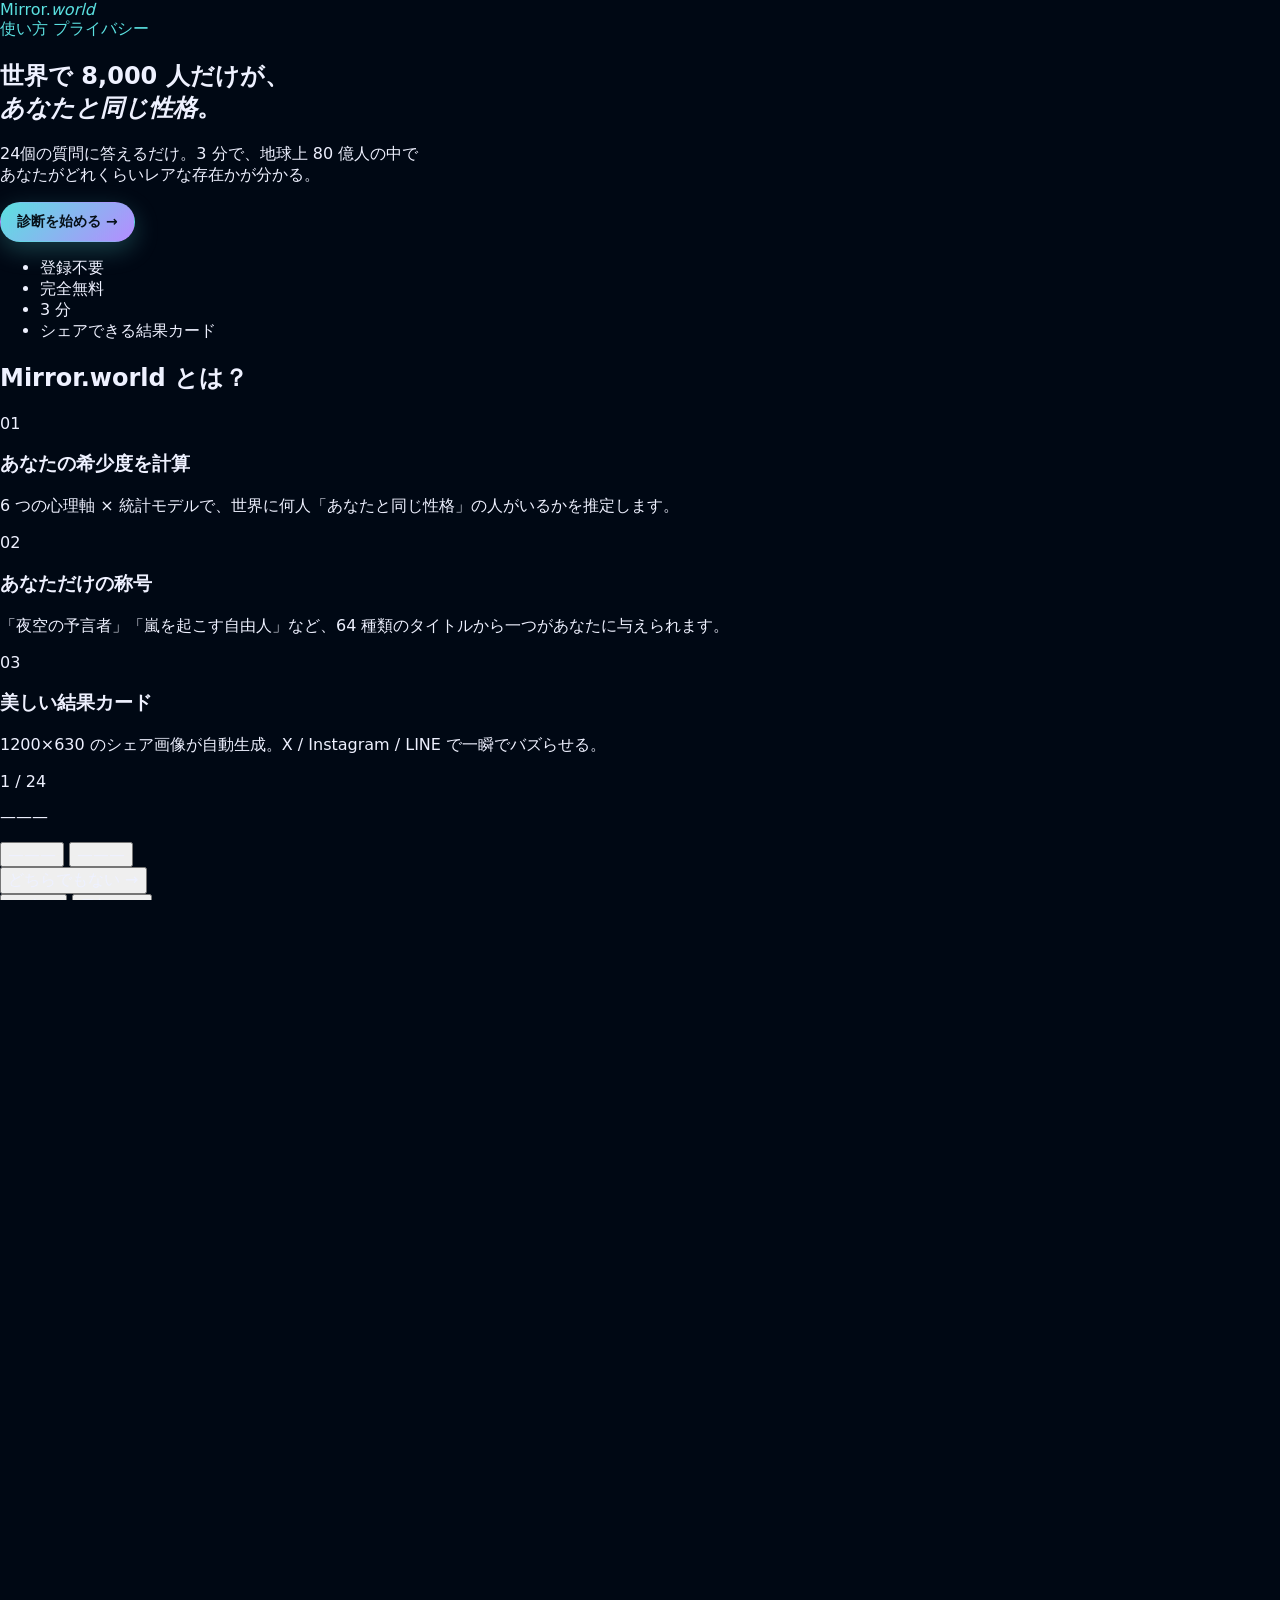
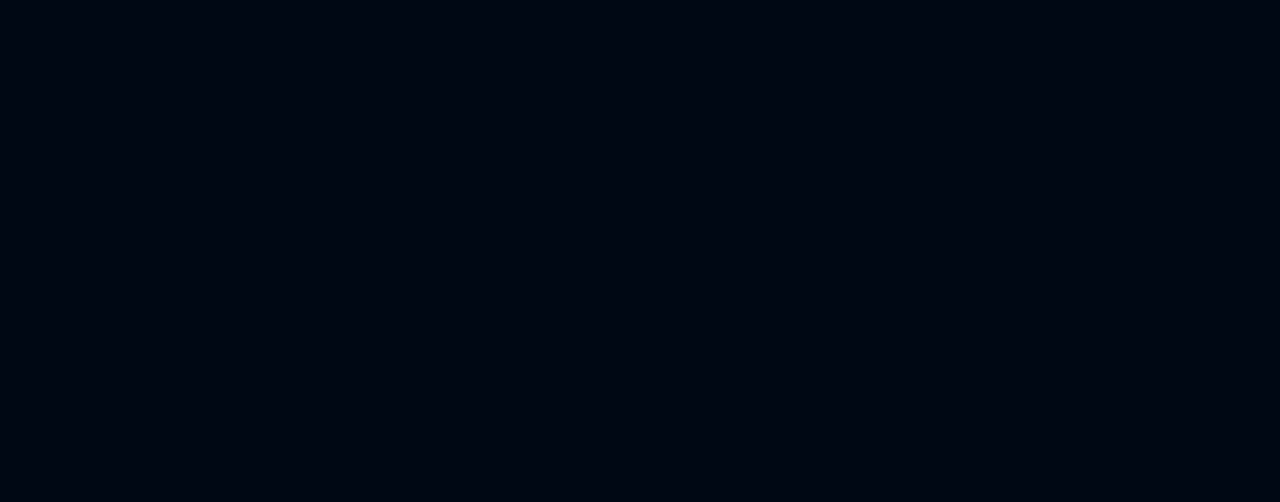
<file: index.html>
<!doctype html>
<html lang="ja">
<head>
<meta charset="utf-8" />
<meta name="viewport" content="width=device-width, initial-scale=1, viewport-fit=cover" />
<meta name="theme-color" content="#0b0b14" />
<meta name="description" content="3分で、世界で何人があなたと同じ性格か分かる。Mirror.world は登録不要・無料の自己分析サービスです。" />
<meta name="referrer" content="strict-origin-when-cross-origin" />
<meta http-equiv="X-Content-Type-Options" content="nosniff" />
<meta http-equiv="Content-Security-Policy" content="default-src 'self'; img-src 'self' data: blob:; style-src 'self' 'unsafe-inline'; script-src 'self'; font-src 'self' data:; connect-src 'self'; base-uri 'self'; form-action 'self'" />
<title>Mirror.world — 世界で何人、あなたと同じ？</title>

<meta property="og:type" content="website" />
<meta property="og:title" content="Mirror.world — 世界で何人、あなたと同じ？" />
<meta property="og:description" content="3分の質問で、地球上であなたと同じ性格の人が何人いるかが分かる。登録不要・完全無料。" />
<meta property="og:image" content="./assets/og/cover.svg" />
<meta name="twitter:card" content="summary_large_image" />
<meta name="twitter:title" content="Mirror.world — 世界で何人、あなたと同じ？" />
<meta name="twitter:description" content="3分の質問で、地球上であなたと同じ性格の人が何人いるかが分かる。" />
<meta name="twitter:image" content="./assets/og/cover.svg" />

<link rel="icon" type="image/svg+xml" href="./assets/favicon.svg" />
<link rel="apple-touch-icon" href="./assets/apple-touch-icon.svg" />
<link rel="manifest" href="./manifest.webmanifest" />
<link rel="canonical" href="https://guttyanneruuuuuu.github.io/service10/" />
<link rel="stylesheet" href="./css/style.css" />
</head>
<body>

<header class="topbar">
  <a class="logo" href="./" aria-label="Mirror.world">
    <span class="logo__mark" aria-hidden="true"></span>
    <span class="logo__text">Mirror.<i>world</i></span>
  </a>
  <nav class="topnav">
    <a href="#about">使い方</a>
    <a href="#privacy">プライバシー</a>
  </nav>
</header>

<main id="app" class="app">

  <!-- VIEW: HOME -->
  <section class="view view--home" data-view="home" aria-hidden="false">
    <div class="hero">
      <div class="hero__halo" aria-hidden="true"></div>
      <h1 class="hero__title">
        世界で <span class="num" id="heroCount">———</span> 人だけが、<br />
        <em>あなたと同じ性格</em>。
      </h1>
      <p class="hero__lead">
        24個の質問に答えるだけ。3 分で、地球上 80 億人の中で<br/>
        あなたがどれくらいレアな存在かが分かる。
      </p>
      <button class="btn btn--primary btn--xl" id="startBtn" type="button">
        <span>診断を始める</span>
        <span class="arr">→</span>
      </button>
      <ul class="hero__bullets">
        <li>登録不要</li><li>完全無料</li><li>3 分</li><li>シェアできる結果カード</li>
      </ul>
    </div>

    <section class="strip" id="about">
      <h2>Mirror.world とは？</h2>
      <div class="strip__grid">
        <div class="card">
          <div class="card__num">01</div>
          <h3>あなたの希少度を計算</h3>
          <p>6 つの心理軸 × 統計モデルで、世界に何人「あなたと同じ性格」の人がいるかを推定します。</p>
        </div>
        <div class="card">
          <div class="card__num">02</div>
          <h3>あなただけの称号</h3>
          <p>「夜空の予言者」「嵐を起こす自由人」など、64 種類のタイトルから一つがあなたに与えられます。</p>
        </div>
        <div class="card">
          <div class="card__num">03</div>
          <h3>美しい結果カード</h3>
          <p>1200×630 のシェア画像が自動生成。X / Instagram / LINE で一瞬でバズらせる。</p>
        </div>
      </div>
    </section>
  </section>

  <!-- VIEW: QUIZ -->
  <section class="view view--quiz" data-view="quiz" aria-hidden="true">
    <div class="quiz">
      <div class="quiz__progress" aria-hidden="true"><span id="progressBar"></span></div>
      <div class="quiz__meta"><span id="quizIndex">1</span> / <span id="quizTotal">24</span></div>

      <div class="quiz__stage">
        <p class="quiz__qtext" id="qtext">———</p>
        <div class="quiz__choices">
          <button class="choice" id="choiceA" type="button"><span class="choice__label" id="aLabel">———</span></button>
          <button class="choice" id="choiceB" type="button"><span class="choice__label" id="bLabel">———</span></button>
        </div>
        <div class="quiz__skip">
          <button class="link" id="skipBtn" type="button">どちらでもない →</button>
        </div>
      </div>

      <div class="quiz__nav">
        <button class="link" id="backBtn" type="button">← 戻る</button>
        <button class="link" id="resetBtn" type="button">最初から</button>
      </div>
    </div>
  </section>

  <!-- VIEW: RESULT -->
  <section class="view view--result" data-view="result" aria-hidden="true">
    <div class="result">
      <div class="result__head">
        <p class="result__eyebrow">あなたのタイトル</p>
        <h2 class="result__title" id="resTitle">———</h2>
        <p class="result__tag" id="resTag">———</p>
      </div>

      <div class="result__hero">
        <div class="result__rarity">
          <p class="rarity__label">あなたと同じ性格の人は</p>
          <p class="rarity__num">
            <span id="rarityRatio">———</span> 人に <strong>1 人</strong>
          </p>
          <p class="rarity__sub">世界で約 <span id="rarityCount">———</span> 人</p>
          <div class="rarity__bar"><span id="rarityBar"></span></div>
        </div>

        <canvas id="cardCanvas" width="1200" height="630" aria-label="あなたのシェアカード"></canvas>
      </div>

      <div class="result__axes" id="axesList"></div>

      <div class="result__actions">
        <button class="btn btn--primary" id="shareXBtn" type="button">X でシェア</button>
        <button class="btn" id="shareLineBtn" type="button">LINE で送る</button>
        <button class="btn" id="copyLinkBtn" type="button">URL をコピー</button>
        <button class="btn btn--ghost" id="downloadBtn" type="button">画像を保存</button>
      </div>

      <div class="result__cta">
        <h3>もっと深く知りたい？</h3>
        <p>有料の <em>Mirror Pro</em> では、相性診断・友達との一致率・隠れた才能レポートが見られます（準備中）。</p>
        <a class="btn btn--ghost" href="#waitlist" id="waitlistBtn">通知リストに登録</a>
      </div>

      <div class="result__again">
        <button class="link" id="restartBtn" type="button">もう一度診断する</button>
      </div>
    </div>
  </section>
</main>

<footer class="foot" id="privacy">
  <div class="foot__inner">
    <p>© 2026 Mirror.world — built by a high-schooler in Tokyo.</p>
    <p class="foot__small">
      <strong>プライバシー：</strong> 回答はあなたのブラウザ内 (localStorage) のみに保存され、サーバーに送信されません。
      アクセス解析は IP・User-Agent を保存しない匿名カウンタのみを使用しています。
      <a href="https://github.com/guttyanneruuuuuu/service10" target="_blank" rel="noopener">ソースコード (GitHub)</a>
    </p>
  </div>
</footer>

<dialog id="waitDialog" class="dlg">
  <form method="dialog" class="dlg__inner" id="waitForm">
    <h3>Mirror Pro を最初に試す</h3>
    <p>準備が整ったら通知します。メールアドレス（任意）。</p>
    <input type="email" id="waitEmail" placeholder="you@example.com" autocomplete="email" inputmode="email" maxlength="120" />
    <p class="dlg__note">※ 送信先は GitHub Issue の作成リンクです。サーバーには保存されません。</p>
    <div class="dlg__actions">
      <button class="btn btn--ghost" value="cancel">キャンセル</button>
      <button class="btn btn--primary" id="waitSubmit" value="ok">登録する</button>
    </div>
  </form>
</dialog>

<script src="./js/util.js"></script>
<script src="./js/security.js"></script>
<script src="./js/analytics.js"></script>
<script src="./js/store.js"></script>
<script src="./js/engine.js"></script>
<script src="./js/share.js"></script>
<script src="./js/views.js"></script>
<script src="./js/app.js"></script>
</body>
</html>
</file>
<file: css/style.css>
/* ============================================================
   Pulse Earth — World emotion globe
   Design: full-bleed black space, neon HUD, glassmorphism
   ============================================================ */
:root {
  --bg: #000814;
  --bg-2: #050a1a;
  --ink: #eef1ff;
  --ink-2: #b6baca;
  --ink-3: #7a7f93;
  --muted: #4d5266;
  --line: rgba(255,255,255,0.10);
  --line-2: rgba(255,255,255,0.18);
  --glass: rgba(10,14,28,0.55);
  --glass-2: rgba(20,26,46,0.65);
  --accent: #5ae0e0;
  --accent-2: #b58cff;
  --warn: #ff6b9a;
  --r: 14px;
  --r-sm: 10px;
  --r-lg: 22px;
  --font-jp: "Zen Kaku Gothic New", "Hiragino Kaku Gothic ProN", system-ui, -apple-system, sans-serif;
  --font-en: "Inter", system-ui, -apple-system, "Segoe UI", Roboto, sans-serif;
}
* { box-sizing: border-box; }
html, body {
  margin: 0; padding: 0; height: 100%; overflow: hidden;
  background: var(--bg); color: var(--ink); font-family: var(--font-jp);
  -webkit-font-smoothing: antialiased; text-rendering: optimizeLegibility;
  overscroll-behavior: none;
}
body { touch-action: manipulation; }
button { font: inherit; color: inherit; cursor: pointer; }
input { font: inherit; color: inherit; }
a { color: var(--accent); text-decoration: none; }

.loader {
  position: fixed; inset: 0; z-index: 200;
  background: radial-gradient(ellipse at center, #0a1430 0%, #000814 70%);
  display: flex; flex-direction: column; align-items: center; justify-content: center;
  gap: 18px; transition: opacity .6s ease, visibility .6s;
}
.loader.is-hidden { opacity: 0; visibility: hidden; pointer-events: none; }
.loader__ring {
  width: 56px; height: 56px;
  border: 2px solid rgba(255,255,255,0.1);
  border-top-color: var(--accent);
  border-radius: 50%; animation: spin 1s linear infinite;
}
.loader__text { font-family: var(--font-en); letter-spacing: .26em; text-transform: uppercase; font-size: 11px; color: var(--ink-3); }
@keyframes spin { to { transform: rotate(360deg); } }

.stage { position: fixed; inset: 0; z-index: 0; background: radial-gradient(ellipse at 50% 30%, #07112a 0%, #000814 60%); }
.stage canvas { position: absolute; inset: 0; width: 100%; height: 100%; display: block; cursor: grab; touch-action: none; }
.stage canvas:active { cursor: grabbing; }
.vignette {
  position: absolute; inset: 0; pointer-events: none;
  background:
    radial-gradient(ellipse at 50% 50%, transparent 55%, rgba(0,0,0,0.55) 100%),
    radial-gradient(2px 2px at 12% 18%, rgba(255,255,255,0.55), transparent 60%),
    radial-gradient(1.5px 1.5px at 78% 22%, rgba(255,255,255,0.4), transparent 60%),
    radial-gradient(1.5px 1.5px at 24% 76%, rgba(255,255,255,0.35), transparent 60%),
    radial-gradient(1px 1px at 64% 64%, rgba(255,255,255,0.4), transparent 60%),
    radial-gradient(1px 1px at 88% 84%, rgba(255,255,255,0.35), transparent 60%),
    radial-gradient(1px 1px at 8% 88%, rgba(255,255,255,0.3), transparent 60%);
}

.hud-top {
  position: fixed; top: 0; left: 0; right: 0; z-index: 30;
  display: flex; align-items: center; justify-content: space-between;
  padding: 14px clamp(14px, 3vw, 28px); pointer-events: none;
}
.hud-top > * { pointer-events: auto; }
.brand {
  display: flex; align-items: center; gap: 10px;
  background: var(--glass); border: 1px solid var(--line);
  padding: 8px 14px; border-radius: 999px;
  backdrop-filter: blur(14px) saturate(140%);
  -webkit-backdrop-filter: blur(14px) saturate(140%);
}
.brand__dot {
  width: 8px; height: 8px; border-radius: 50%; background: var(--accent);
  box-shadow: 0 0 10px var(--accent), 0 0 20px var(--accent);
  animation: pulse 1.6s ease-in-out infinite;
}
@keyframes pulse {
  0%,100% { transform: scale(1); opacity: 1; }
  50% { transform: scale(1.5); opacity: .6; }
}
.brand__name {
  font-family: var(--font-en); font-weight: 800; letter-spacing: .22em; font-size: 12px;
  background: linear-gradient(135deg, #e9f6ff 0%, #5ae0e0 100%);
  -webkit-background-clip: text; background-clip: text; color: transparent;
}
.live-stats {
  display: flex; gap: 10px;
  background: var(--glass); border: 1px solid var(--line);
  padding: 8px 16px; border-radius: 999px;
  backdrop-filter: blur(14px) saturate(140%);
  -webkit-backdrop-filter: blur(14px) saturate(140%);
}
.stat { font-family: var(--font-en); font-size: 12px; color: var(--ink-2); display: flex; align-items: center; gap: 6px; white-space: nowrap; }
.stat span { font-weight: 800; color: var(--ink); }
.stat em { font-style: normal; color: var(--ink-3); letter-spacing: .08em; text-transform: uppercase; font-size: 10px; }
.icon-btn {
  width: 36px; height: 36px; border-radius: 50%;
  background: var(--glass); border: 1px solid var(--line); color: var(--ink-2);
  display: flex; align-items: center; justify-content: center;
  font-weight: 700; backdrop-filter: blur(14px);
  transition: background .2s, color .2s, transform .15s;
}
.icon-btn:hover { background: var(--glass-2); color: var(--ink); }
.icon-btn:active { transform: scale(.95); }
@media (max-width: 720px) { .live-stats .stat:nth-child(2) { display: none; } }

.stream-bar { position: fixed; left: 0; right: 0; top: 64px; z-index: 12; height: 28px; pointer-events: none; overflow: hidden; }
.stream-bar__item {
  position: absolute; top: 6px; white-space: nowrap;
  font-family: var(--font-jp); font-size: 13px; color: var(--ink-2);
  text-shadow: 0 0 8px rgba(0,0,0,0.8);
  opacity: 0; animation: streamGo 14s linear forwards;
}
.stream-bar__item .se { display: inline-block; margin-right: 6px; transform: translateY(2px); font-size: 16px; }
.stream-bar__item .sm { color: var(--ink-3); font-size: 11px; margin-left: 8px; font-family: var(--font-en); }
@keyframes streamGo {
  0% { transform: translateX(100vw); opacity: 0; }
  10% { opacity: 1; }
  90% { opacity: 1; }
  100% { transform: translateX(-100%); opacity: 0; }
}

.hud-bottom {
  position: fixed; left: 0; right: 0; bottom: 0; z-index: 20;
  padding: 14px clamp(12px, 3vw, 28px) max(14px, env(safe-area-inset-bottom));
  pointer-events: none;
}
.hud-bottom__inner {
  pointer-events: auto;
  max-width: 880px; margin: 0 auto;
  background: var(--glass-2); border: 1px solid var(--line-2); border-radius: var(--r-lg);
  padding: 18px clamp(14px, 3vw, 22px);
  backdrop-filter: blur(20px) saturate(160%);
  -webkit-backdrop-filter: blur(20px) saturate(160%);
  box-shadow: 0 30px 80px rgba(0,0,0,0.55);
}
.hud-bottom__caption { margin: 0 0 14px; display: flex; align-items: baseline; gap: 12px; flex-wrap: wrap; }
.caption-eyebrow { font-weight: 900; font-size: 18px; letter-spacing: -.01em; }
.caption-sub { color: var(--ink-3); font-size: 12px; }

.emo-row { display: grid; grid-template-columns: repeat(8, 1fr); gap: 8px; }
.emo {
  --c: #5ae0e0; position: relative;
  background: rgba(255,255,255,0.04);
  border: 1px solid rgba(255,255,255,0.08);
  border-radius: var(--r);
  padding: 12px 6px 8px;
  display: flex; flex-direction: column; align-items: center; gap: 4px;
  transition: transform .12s ease, background .2s, border-color .2s, box-shadow .2s;
  overflow: hidden;
}
.emo::before {
  content: ""; position: absolute; inset: 0;
  background: radial-gradient(circle at 50% 30%, rgba(90,224,224,0.3) 0%, transparent 60%);
  opacity: 0; transition: opacity .25s ease; pointer-events: none;
}
.emo:hover { transform: translateY(-2px); border-color: rgba(255,255,255,0.2); }
.emo:hover::before { opacity: 1; }
.emo:active { transform: translateY(0) scale(.97); }
.emo.is-firing {
  border-color: var(--c);
  box-shadow: 0 0 0 4px rgba(255,255,255,0.1), 0 0 30px rgba(255,255,255,0.15);
}
.emo__face { font-size: 24px; line-height: 1; }
.emo__lab { font-size: 11px; color: var(--ink-2); letter-spacing: .04em; }
@media (max-width: 720px) {
  .emo-row { grid-template-columns: repeat(4, 1fr); }
  .caption-eyebrow { font-size: 16px; }
  .caption-sub { font-size: 11px; }
}

.msg-row { position: relative; margin-top: 12px; }
#msgInput {
  width: 100%; background: rgba(0,0,0,0.35); border: 1px solid var(--line); color: var(--ink);
  padding: 12px 60px 12px 14px; border-radius: var(--r); outline: none;
  transition: border-color .2s, background .2s, box-shadow .2s;
}
#msgInput::placeholder { color: var(--muted); }
#msgInput:focus { border-color: var(--accent); background: rgba(0,0,0,.5); box-shadow: 0 0 0 4px rgba(90,224,224,.15); }
.msg-count {
  position: absolute; right: 12px; top: 50%; transform: translateY(-50%);
  font-family: var(--font-en); font-size: 11px; color: var(--ink-3);
}

.hud-bottom__foot { display: flex; align-items: center; justify-content: space-between; margin-top: 12px; gap: 12px; flex-wrap: wrap; }
.hint { color: var(--ink-3); font-size: 12px; }
.btn-ghost {
  background: rgba(255,255,255,0.04); border: 1px solid var(--line); color: var(--ink-2);
  border-radius: 999px; padding: 6px 12px; font-size: 12px;
  transition: background .2s, color .2s, border-color .2s;
}
.btn-ghost:hover { background: rgba(255,255,255,0.08); color: var(--ink); border-color: var(--line-2); }

.feed {
  position: fixed; right: 16px; top: 70px;
  width: 280px; max-height: calc(100vh - 350px); z-index: 18;
  background: var(--glass); border: 1px solid var(--line); border-radius: var(--r);
  padding: 10px;
  backdrop-filter: blur(14px) saturate(140%);
  -webkit-backdrop-filter: blur(14px) saturate(140%);
  display: flex; flex-direction: column; gap: 8px;
}
.feed__head { display: flex; align-items: center; gap: 8px; padding: 4px 6px 8px; border-bottom: 1px solid var(--line); }
.feed__title { font-family: var(--font-en); font-size: 11px; letter-spacing: .2em; color: var(--ink-3); font-weight: 700; }
.feed__dot { width: 8px; height: 8px; border-radius: 50%; background: #ff5a5a; box-shadow: 0 0 8px #ff5a5a; animation: pulse 1.4s ease-in-out infinite; }
.feed__list { list-style: none; margin: 0; padding: 0; display: flex; flex-direction: column; gap: 6px; overflow-y: auto; scrollbar-width: thin; }
.feed__list::-webkit-scrollbar { width: 4px; }
.feed__list::-webkit-scrollbar-thumb { background: var(--line-2); border-radius: 4px; }
.feed-item {
  display: flex; align-items: flex-start; gap: 8px;
  padding: 8px 10px; border-radius: var(--r-sm);
  background: rgba(255,255,255,0.03); border: 1px solid transparent;
  transition: background .2s, border-color .2s, transform .25s ease;
  animation: feedIn .35s ease;
}
.feed-item:hover { background: rgba(255,255,255,0.06); border-color: var(--line); }
@keyframes feedIn { from { opacity: 0; transform: translateY(-6px); } to { opacity: 1; transform: translateY(0); } }
.feed-item__face { font-size: 18px; line-height: 1; flex-shrink: 0; }
.feed-item__body { display: flex; flex-direction: column; min-width: 0; flex: 1; }
.feed-item__loc { font-size: 11px; color: var(--ink-3); }
.feed-item__msg { font-size: 13px; color: var(--ink); white-space: nowrap; overflow: hidden; text-overflow: ellipsis; }
.feed-item__msg--empty { color: var(--ink-3); font-style: italic; }
@media (max-width: 980px) { .feed { display: none; } }

.modal { position: fixed; inset: 0; z-index: 100; display: flex; align-items: center; justify-content: center; padding: 16px; }
.modal[hidden] { display: none; }
.modal__back { position: absolute; inset: 0; background: rgba(0,4,12,0.7); backdrop-filter: blur(8px); }
.modal__panel {
  position: relative; max-width: 460px; width: 100%;
  background: linear-gradient(180deg, rgba(20,26,46,0.95) 0%, rgba(8,12,28,0.95) 100%);
  border: 1px solid var(--line-2); border-radius: var(--r-lg); padding: 28px;
  box-shadow: 0 30px 80px rgba(0,0,0,0.6);
  animation: modalIn .3s cubic-bezier(.2,.9,.3,1);
}
.modal__panel--wide { max-width: 640px; }
@keyframes modalIn { from { transform: translateY(20px) scale(.96); opacity: 0; } to { transform: none; opacity: 1; } }
.modal__close {
  position: absolute; top: 12px; right: 12px;
  width: 32px; height: 32px; border-radius: 50%;
  background: rgba(255,255,255,0.05); border: 1px solid var(--line);
  color: var(--ink-2); font-size: 18px; line-height: 1;
}
.modal__close:hover { background: rgba(255,255,255,0.1); color: var(--ink); }
.modal__title { margin: 0 0 14px; font-size: 22px; font-weight: 800; }
.bullets { padding-left: 18px; color: var(--ink-2); }
.bullets li { margin-bottom: 6px; }
.muted { color: var(--ink-3); }
.small { font-size: 12px; }

.share-preview { margin: 8px 0 18px; border-radius: var(--r); overflow: hidden; border: 1px solid var(--line); }
#shareCanvas { width: 100%; height: auto; display: block; }
.share-actions { display: flex; flex-wrap: wrap; gap: 8px; }
.btn {
  background: rgba(255,255,255,0.06); border: 1px solid var(--line); color: var(--ink);
  padding: 10px 16px; border-radius: 999px; font-weight: 600; font-size: 14px;
  transition: background .2s, transform .12s, border-color .2s;
}
.btn:hover { background: rgba(255,255,255,0.1); border-color: var(--line-2); }
.btn:active { transform: scale(.97); }
.btn--primary {
  background: linear-gradient(135deg, var(--accent) 0%, var(--accent-2) 100%);
  color: #061018; border-color: transparent;
  box-shadow: 0 8px 24px rgba(90,224,224,.25);
}
.btn--primary:hover { color: #061018; transform: translateY(-1px); }

.heat-summary { display: grid; grid-template-columns: repeat(2, 1fr); gap: 10px; margin: 10px 0 16px; }
.heat-summary__cell { background: rgba(255,255,255,0.04); border: 1px solid var(--line); border-radius: var(--r); padding: 14px; }
.heat-summary__num { font-family: var(--font-en); font-weight: 800; font-size: 22px; }
.heat-summary__lab { color: var(--ink-3); font-size: 11px; letter-spacing: .1em; text-transform: uppercase; margin-top: 4px; }
.heat-bars { display: flex; flex-direction: column; gap: 8px; }
.heat-bar { display: grid; grid-template-columns: 32px 1fr 60px; align-items: center; gap: 10px; }
.heat-bar__face { font-size: 18px; }
.heat-bar__rail { height: 8px; background: rgba(255,255,255,0.06); border-radius: 999px; overflow: hidden; }
.heat-bar__fill {
  height: 100%; border-radius: 999px;
  background: linear-gradient(90deg, var(--c, var(--accent)), white);
  transition: width .8s cubic-bezier(.2,.9,.3,1);
}
.heat-bar__num { font-family: var(--font-en); font-size: 12px; color: var(--ink-2); text-align: right; }

.toast {
  position: fixed; left: 50%; bottom: calc(180px + env(safe-area-inset-bottom));
  transform: translateX(-50%) translateY(20px);
  background: var(--glass-2); border: 1px solid var(--line-2); color: var(--ink);
  padding: 10px 18px; border-radius: 999px; backdrop-filter: blur(12px);
  font-size: 13px; opacity: 0; pointer-events: none;
  transition: transform .3s ease, opacity .3s; z-index: 150;
  max-width: calc(100% - 24px); text-align: center;
}
.toast.is-show { opacity: 1; transform: translateX(-50%) translateY(0); }
.toast.is-error { border-color: var(--warn); color: var(--warn); }
.toast.is-success { border-color: var(--accent); color: var(--accent); }

::selection { background: rgba(90,224,224,.45); color: #fff; }
@media (prefers-reduced-motion: reduce) { *, *::before, *::after { animation-duration: .001ms !important; transition-duration: .001ms !important; } }
@media (max-width: 380px) {
  .hud-bottom__inner { padding: 14px; }
  .emo__lab { display: none; }
  .emo__face { font-size: 22px; }
}
</file>
